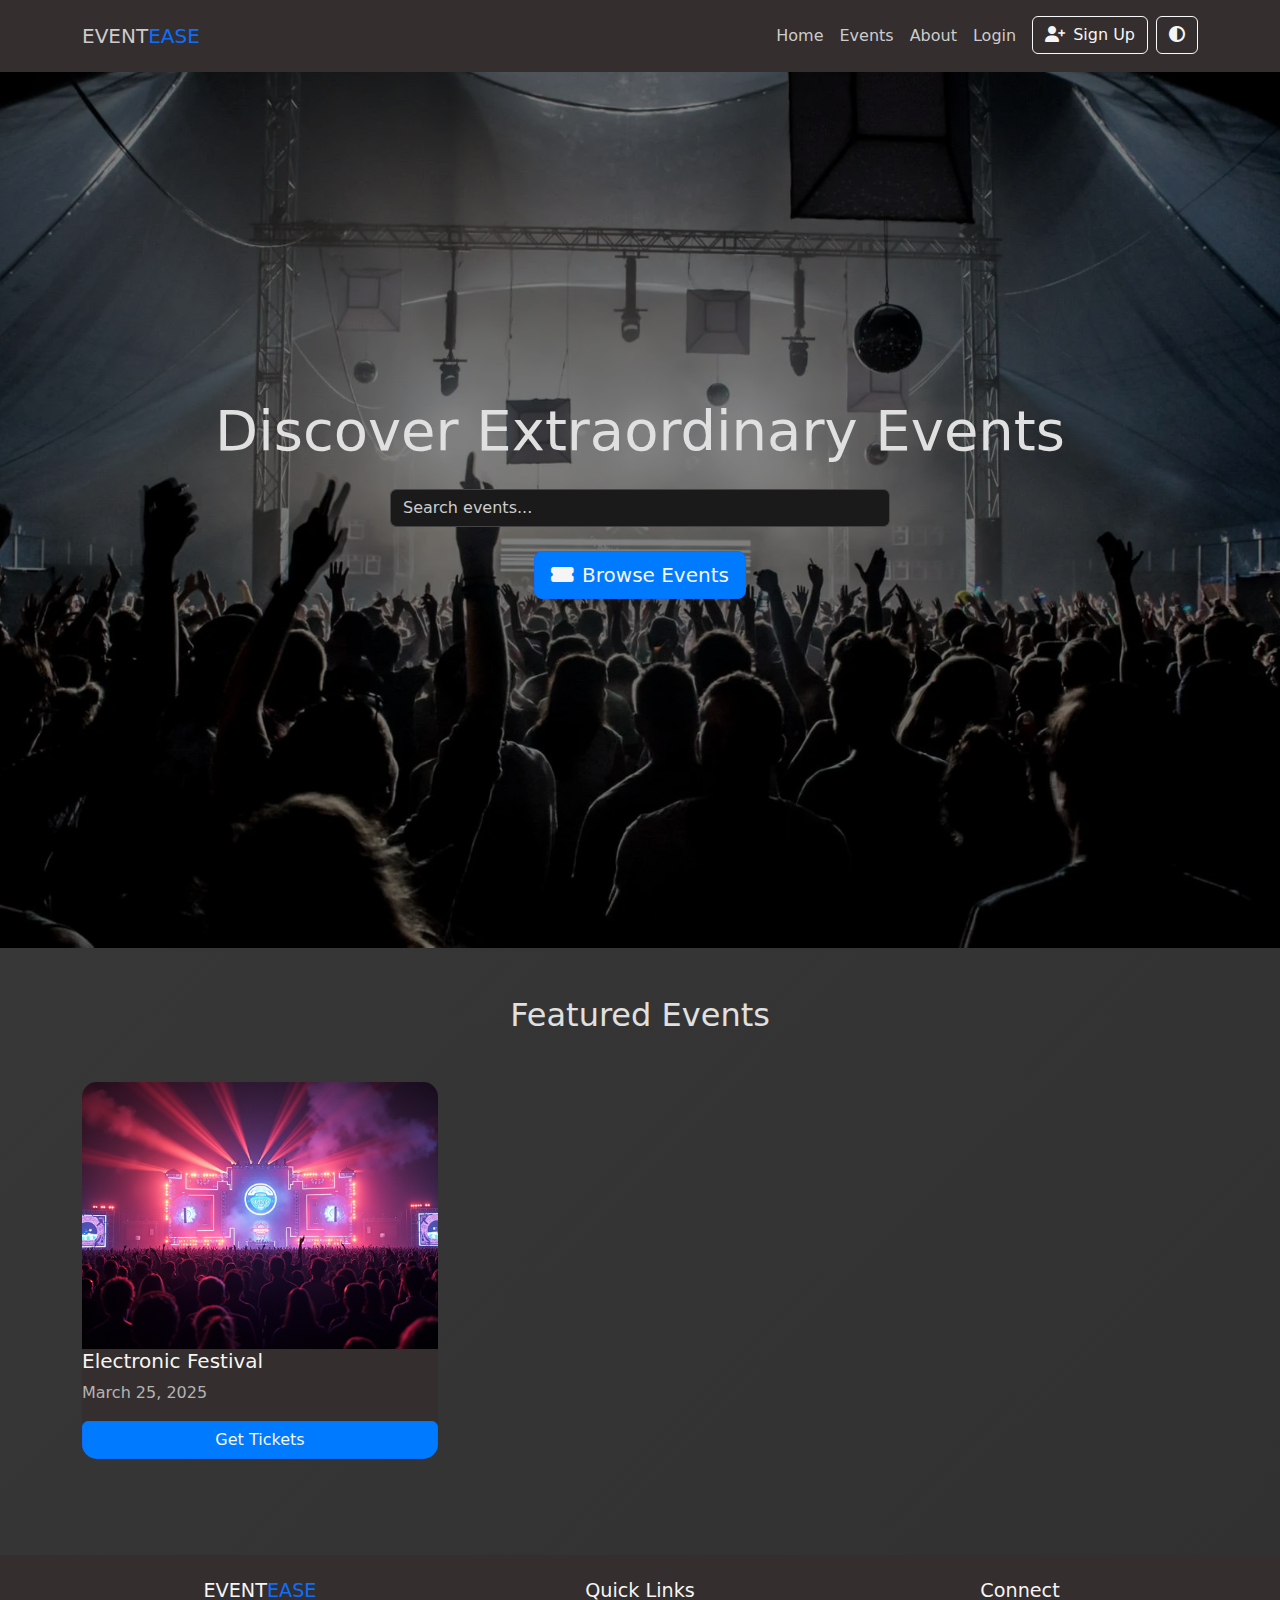
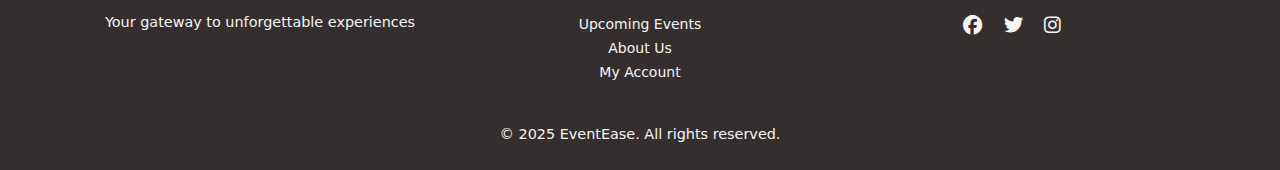
<file: frontend/src/index.html>
<!DOCTYPE html>
<html lang="en">
<head>
  <meta charset="UTF-8" />
  <meta name="viewport" content="width=device-width, initial-scale=1.0"/>
  <title>EventEase - Home</title>

  <!-- Bootstrap CSS -->
  <link
    href="https://cdn.jsdelivr.net/npm/bootstrap@5.3.0/dist/css/bootstrap.min.css"
    rel="stylesheet"
  />
  <!-- Font Awesome -->
  <link
    rel="stylesheet"
    href="https://cdnjs.cloudflare.com/ajax/libs/font-awesome/6.5.1/css/all.min.css"
  />
  <!-- Custom CSS -->
  <link href="styles/style.css" rel="stylesheet" />
</head>
<html>
<body>
  <!-- Navigation -->
  <nav class="navbar navbar-expand-lg bg-spacegrey py-3 fixed-top">
    <div class="container">
      <a class="navbar-brand" href="index.html">
        EVENT<span class="text-primary">EASE</span>
      </a>
      <button
        class="navbar-toggler"
        type="button"
        data-bs-toggle="collapse"
        data-bs-target="#navbarNav"
      >
        <span class="navbar-toggler-icon"></span>
      </button>
      <div class="collapse navbar-collapse" id="navbarNav">
        <ul class="navbar-nav ms-auto">
          <li class="nav-item">
            <a class="nav-link active" href="index.html">Home</a>
          </li>
          <li class="nav-item">
            <a class="nav-link" href="/frontend/src/pages/events.html">Events</a>
          </li>
          <li class="nav-item">
            <a class="nav-link" href="/frontend/src/pages/about.html">About</a>
          </li>
          <li class="nav-item">
            <a class="nav-link" href="/frontend/src/pages/login.html">Login</a>
          </li>
          <li class="nav-item ms-2">
            <a class="btn btn-outline-light" href="/frontend/src/pages/signup.html">
              <i class="fas fa-user-plus me-2"></i>Sign Up
            </a>
          </li>
          <!-- THEME TOGGLE -->
          <li class="nav-item ms-2">
            <button class="btn btn-outline-light" id="themeToggle">
              <i class="fas fa-adjust"></i>
            </button>
          </li>
        </ul>
      </div>
    </div>
  </nav>

  <!-- HERO SECTION -->
  <section
    class="hero vh-100 d-flex align-items-center mt-5"
    style="
      position: relative;
      background: url('/frontend/public/images/hero-index.png')
        no-repeat center center/cover;
    "
  >
    <div
      style="
        position: absolute;
        top: 0;
        left: 0;
        right: 0;
        bottom: 0;
        background: rgba(0, 0, 0, 0.5);
        z-index: 0;
      "
    ></div>

    <div class="container text-center" style="position: relative; z-index: 1">
      <h1 class="display-4 mb-4 animate-slideup">
        Discover Extraordinary Events
      </h1>
      <div class="search-bar mx-auto animate-fadein" style="max-width: 500px">
        <input type="text" class="form-control" placeholder="Search events..." />
      </div>
      <div class="mt-4">
        <a href="/frontend/src/pages/events.html" class="btn btn-primary btn-lg">
          <i class="fas fa-ticket-alt me-2"></i>Browse Events
        </a>
      </div>
    </div>
  </section>

  <!-- Featured Events Section -->
  <section class="py-5">
    <div class="container">
      <h2 class="mb-5 text-center">Featured Events</h2>
      <div class="row g-4">
        <div class="col-md-4">
          <div class="event-card">
            <img
              src="/frontend/public/images/techno_festival.png"
              class="card-img-top"
              alt="Event"
            />
            <div class="card-body bg-spacegrey">
              <h5>Electronic Festival</h5>
              <p class="text-muted">March 25, 2025</p>
              <button class="btn btn-primary w-100">Get Tickets</button>
            </div>
          </div>
        </div>
        <!-- More event cards here -->
      </div>
    </div>
  </section>

  <!-- Footer -->
  <footer class="footer bg-spacegrey py-4 mt-5">
    <div class="container">
      <div class="row g-4">
        <div class="col-md-4">
          <h5>EVENT<span class="text-primary">EASE</span></h5>
          <p class="small">Your gateway to unforgettable experiences</p>
        </div>
        <div class="col-md-4">
          <h6>Quick Links</h6>
          <ul class="list-unstyled">
            <li><a href="/frontend/src/pages/events.html" class="small">Upcoming Events</a></li>
            <li><a href="/frontend/src/pages/about.html" class="small">About Us</a></li>
            <li><a href="/frontend/src/pages/dashboard.html" class="small">My Account</a></li>
          </ul>
        </div>
        <div class="col-md-4">
          <h6>Connect</h6>
          <div class="social-links">
            <a href="#" class="me-3"><i class="fab fa-facebook"></i></a>
            <a href="#" class="me-3"><i class="fab fa-twitter"></i></a>
            <a href="#" class="me-3"><i class="fab fa-instagram"></i></a>
          </div>
        </div>
      </div>
      <div class="text-center mt-4">
        <p class="small mb-0">&copy; 2025 EventEase. All rights reserved.</p>
      </div>
    </div>
  </footer>

  <script
    src="https://cdn.jsdelivr.net/npm/bootstrap@5.3.0/dist/js/bootstrap.bundle.min.js"
  ></script>
  <script src="/frontend/scripts/script.js"></script>
</body>
</html>
</file>
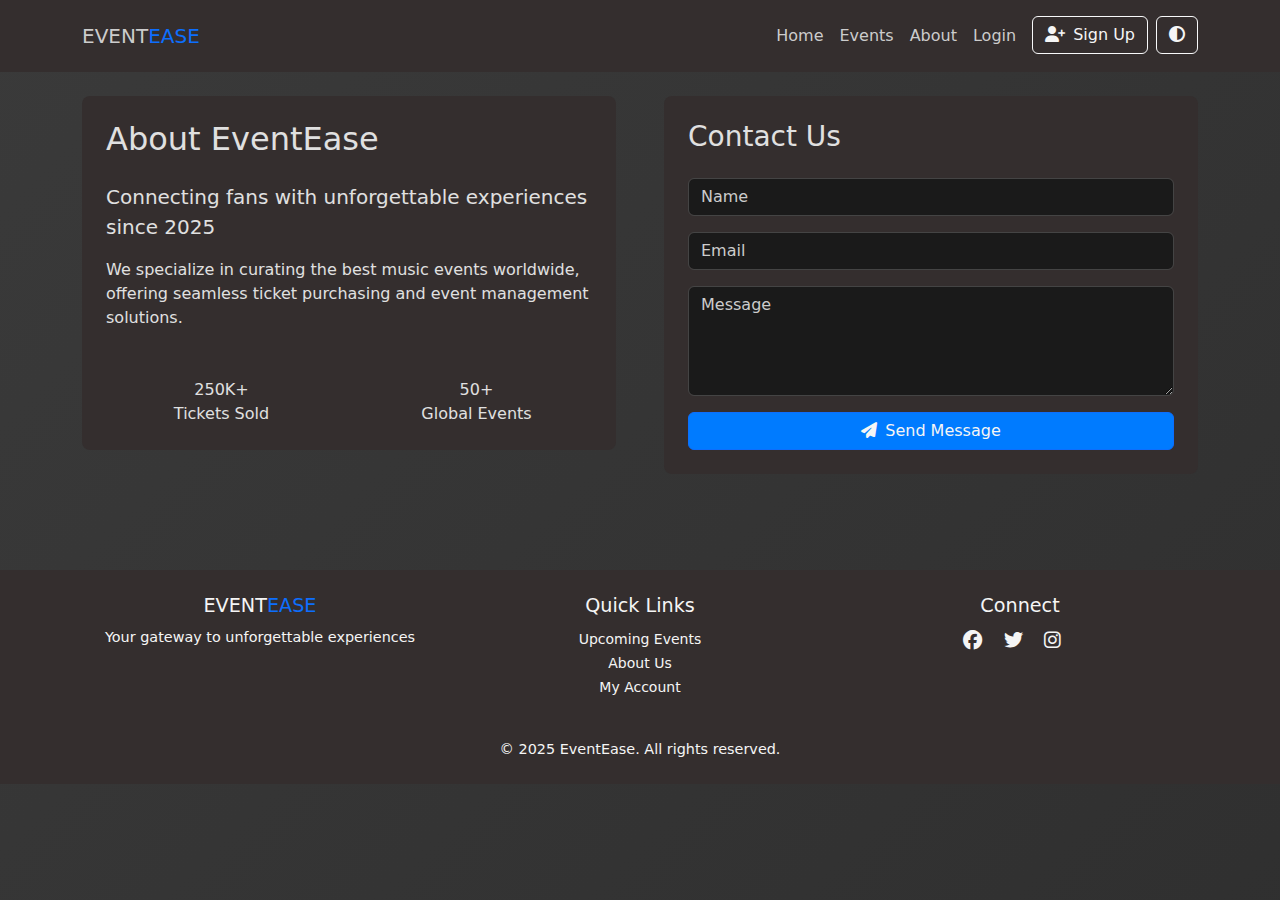
<file: frontend/src/pages/about.html>
<!DOCTYPE html>
<html lang="en">
<head>
  <!-- Required meta tags -->
  <meta charset="UTF-8">
  <meta name="viewport" content="width=device-width, initial-scale=1.0">
  <title>EventEase - About</title>

  <!-- Bootstrap CSS -->
  <link href="https://cdn.jsdelivr.net/npm/bootstrap@5.3.0/dist/css/bootstrap.min.css" rel="stylesheet">

  <!-- Font Awesome Icons -->
  <link rel="stylesheet" href="https://cdnjs.cloudflare.com/ajax/libs/font-awesome/6.5.1/css/all.min.css">

  <!-- LINK TO YOUR CUSTOM STYLE.CSS (IMPORTANT) -->
  <link rel="stylesheet" href="/frontend/src/styles/style.css">
</head>
<html>
<body>
  <!-- Navigation -->
  <nav class="navbar navbar-expand-lg bg-spacegrey py-3 fixed-top">
    <div class="container">
      <a class="navbar-brand" href="/frontend/src/index.html">EVENT<span class="text-primary">EASE</span></a>
      <button class="navbar-toggler" type="button" data-bs-toggle="collapse" data-bs-target="#navbarNav">
        <span class="navbar-toggler-icon"></span>
      </button>
      <div class="collapse navbar-collapse" id="navbarNav">
        <ul class="navbar-nav ms-auto">
          <li class="nav-item">
            <a class="nav-link" href="/frontend/src/index.html">Home</a>
          </li>
          <li class="nav-item">
            <a class="nav-link" href="/frontend/src/pages/events.html">Events</a>
          </li>
          <li class="nav-item">
            <a class="nav-link active" href="/frontend/src/pages/about.html">About</a>
          </li>
          <li class="nav-item">
            <a class="nav-link" href="/frontend/src/pages/login.html">Login</a>
          </li>
          <li class="nav-item ms-2">
            <a class="btn btn-outline-light" href="/frontend/src/pages/signup.html">
              <i class="fas fa-user-plus me-2"></i>Sign Up
            </a>
          </li>
          <!-- NEW THEME TOGGLE BUTTON -->
          <li class="nav-item ms-2">
            <button class="btn btn-outline-light" id="themeToggle">
              <i class="fas fa-adjust"></i>
            </button>
          </li>
        </ul>
      </div>
    </div>
  </nav>

  <!-- Spacing below fixed navbar -->
  <main class="container py-5 mt-5">
    <div class="row g-5">
      <!-- About Section -->
      <div class="col-lg-6">
        <div class="about-content bg-spacegrey p-4 rounded-3">
          <h2 class="mb-4">About EventEase</h2>
          <p class="lead">
            Connecting fans with unforgettable experiences since 2025
          </p>
          <p>
            We specialize in curating the best music events worldwide, offering seamless ticket purchasing and event management solutions.
          </p>
          
          <div class="stats-grid mt-5">
            <div class="row g-4">
              <div class="col-6">
                <div class="stat-item text-center">
                  <div class="stat-value">250K+</div>
                  <div class="stat-label">Tickets Sold</div>
                </div>
              </div>
              <div class="col-6">
                <div class="stat-item text-center">
                  <div class="stat-value">50+</div>
                  <div class="stat-label">Global Events</div>
                </div>
              </div>
            </div>
          </div>
        </div>
      </div>

      <!-- Contact Form -->
      <div class="col-lg-6">
        <div class="contact-form bg-spacegrey p-4 rounded-3">
          <h3 class="mb-4">Contact Us</h3>
          <form>
            <div class="mb-3">
              <input 
                type="text"
                class="form-control"
                placeholder="Name" />
            </div>
            <div class="mb-3">
              <input
                type="email"
                class="form-control"
                placeholder="Email" />
            </div>
            <div class="mb-3">
              <textarea
                class="form-control"
                rows="4"
                placeholder="Message"></textarea>
            </div>
            <button class="btn btn-primary w-100">
              <i class="fas fa-paper-plane me-2"></i>Send Message
            </button>
          </form>
        </div>
      </div>
    </div>
  </main>

  <!-- Footer -->
  <footer class="footer bg-spacegrey py-4 mt-5">
    <div class="container">
      <div class="row g-4">
        <div class="col-md-4">
          <h5>EVENT<span class="text-primary">EASE</span></h5>
          <p class="small">Your gateway to unforgettable experiences</p>
        </div>
        <div class="col-md-4">
          <h6>Quick Links</h6>
          <ul class="list-unstyled">
            <li><a href="/frontend/src/pages/events.html" class="small">Upcoming Events</a></li>
            <li><a href="/frontend/src/pages/about.html" class="small">About Us</a></li>
            <li><a href="/frontend/src/pages/dashboard.html" class="small">My Account</a></li>
          </ul>
        </div>
        <div class="col-md-4">
          <h6>Connect</h6>
          <div class="social-links">
            <a href="#" class="me-3"><i class="fab fa-facebook"></i></a>
            <a href="#" class="me-3"><i class="fab fa-twitter"></i></a>
            <a href="#" class="me-3"><i class="fab fa-instagram"></i></a>
          </div>
        </div>
      </div>
      <div class="text-center mt-4">
        <p class="small mb-0">&copy; 2025 EventEase. All rights reserved.</p>
      </div>
    </div>
  </footer>

  <!-- Bootstrap JS + your script.js -->
  <script src="https://cdn.jsdelivr.net/npm/bootstrap@5.3.0/dist/js/bootstrap.bundle.min.js"></script>
  <script src="/frontend/scripts/script.js"></script>
</body>
</html>
</file>
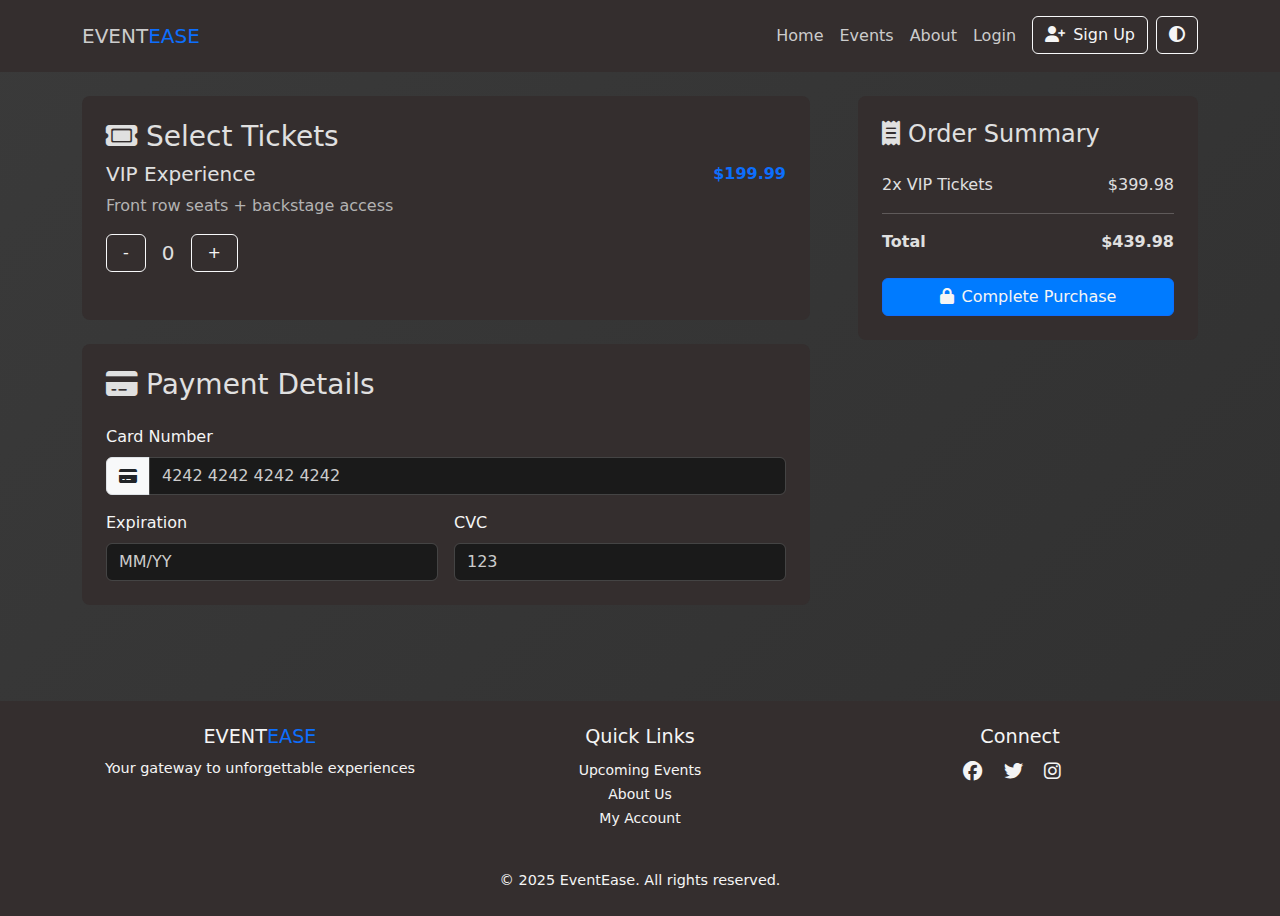
<file: frontend/src/pages/booking.html>
<!DOCTYPE html>
<html lang="en">
<head>
  <!-- Same head as index.html -->
  <meta charset="UTF-8">
  <meta name="viewport" content="width=device-width, initial-scale=1.0">
  <title>EventEase - Booking</title>
  <link
    href="https://cdn.jsdelivr.net/npm/bootstrap@5.3.0/dist/css/bootstrap.min.css"
    rel="stylesheet" />
  <link
    rel="stylesheet"
    href="https://cdnjs.cloudflare.com/ajax/libs/font-awesome/6.5.1/css/all.min.css" />
  <link rel="stylesheet" href="/frontend/src/styles/style.css" />
</head>
<html>
<body>
  <!-- Navigation -->
  <nav class="navbar navbar-expand-lg bg-spacegrey py-3 fixed-top">
    <div class="container">
      <a class="navbar-brand" href="/frontend/src/index.html">EVENT<span class="text-primary">EASE</span></a>
      <button class="navbar-toggler" type="button" data-bs-toggle="collapse" data-bs-target="#navbarNav">
        <span class="navbar-toggler-icon"></span>
      </button>
      <div class="collapse navbar-collapse" id="navbarNav">
        <ul class="navbar-nav ms-auto">
          <li class="nav-item">
            <a class="nav-link" href="/frontend/src/index.html">Home</a>
          </li>
          <li class="nav-item">
            <a class="nav-link" href="/frontend/src/pages/events.html">Events</a>
          </li>
          <li class="nav-item">
            <a class="nav-link" href="/frontend/src/pages/about.html">About</a>
          </li>
          <li class="nav-item">
            <a class="nav-link" href="/frontend/src/pages/login.html">Login</a>
          </li>
          <li class="nav-item ms-2">
            <a class="btn btn-outline-light" href="/frontend/src/pages/signup.html">
              <i class="fas fa-user-plus me-2"></i>Sign Up
            </a>
          </li>
          <!-- NEW THEME TOGGLE -->
          <li class="nav-item ms-2">
            <button class="btn btn-outline-light" id="themeToggle">
              <i class="fas fa-adjust"></i>
            </button>
          </li>
        </ul>
      </div>
    </div>
  </nav>

  <main class="container py-5 mt-5">
    <div class="row g-5">
      <!-- Ticket Selection -->
      <div class="col-lg-8">
        <div class="checkout-steps">
          <div class="step active bg-spacegrey p-4 rounded-3 mb-4">
            <h3><i class="fas fa-ticket me-2"></i>Select Tickets</h3>
            <div class="ticket-tier mb-4">
              <div class="d-flex justify-content-between mb-3">
                <div>
                  <h5>VIP Experience</h5>
                  <p class="text-muted mb-0">Front row seats + backstage access</p>
                </div>
                <span class="text-primary fw-bold">$199.99</span>
              </div>
              <div class="quantity-selector d-flex align-items-center">
                <button class="btn btn-outline-light minus px-3">-</button>
                <span class="count mx-3 fs-5">0</span>
                <button class="btn btn-outline-light plus px-3">+</button>
              </div>
            </div>
          </div>

          <!-- Payment Section -->
          <div class="step bg-spacegrey p-4 rounded-3">
            <h3><i class="fas fa-credit-card me-2"></i>Payment Details</h3>
            <form class="mt-4">
              <div class="mb-3">
                <label class="form-label">Card Number</label>
                <div class="input-group">
                  <span class="input-group-text"><i class="fas fa-credit-card"></i></span>
                  <input
                    type="text"
                    class="form-control"
                    placeholder="4242 4242 4242 4242" />
                </div>
              </div>
              <div class="row g-3">
                <div class="col-md-6">
                  <label class="form-label">Expiration</label>
                  <input
                    type="text"
                    class="form-control"
                    placeholder="MM/YY" />
                </div>
                <div class="col-md-6">
                  <label class="form-label">CVC</label>
                  <input
                    type="text"
                    class="form-control"
                    placeholder="123" />
                </div>
              </div>
            </form>
          </div>
        </div>
      </div>

      <!-- Order Summary -->
      <div class="col-lg-4">
        <div class="order-summary bg-spacegrey p-4 rounded-3">
          <h4 class="mb-4"><i class="fas fa-receipt me-2"></i>Order Summary</h4>
          <div class="d-flex justify-content-between mb-2">
            <span>2x VIP Tickets</span>
            <span>$399.98</span>
          </div>
          <hr class="my-3" />
          <div class="d-flex justify-content-between fw-bold">
            <span>Total</span>
            <span>$439.98</span>
          </div>
          <button class="btn btn-primary w-100 mt-4">
            <i class="fas fa-lock me-2"></i>Complete Purchase
          </button>
        </div>
      </div>
    </div>
  </main>

  <footer class="footer bg-spacegrey py-4 mt-5">
    <div class="container">
      <div class="row g-4">
        <div class="col-md-4">
          <h5>EVENT<span class="text-primary">EASE</span></h5>
          <p class="small">Your gateway to unforgettable experiences</p>
        </div>
        <div class="col-md-4">
          <h6>Quick Links</h6>
          <ul class="list-unstyled">
            <li><a href="/frontend/src/pages/events.html" class="small">Upcoming Events</a></li>
            <li><a href="/frontend/src/pages/about.html" class="small">About Us</a></li>
            <li><a href="/frontend/src/pages/dashboard.html" class="small">My Account</a></li>
          </ul>
        </div>
        <div class="col-md-4">
          <h6>Connect</h6>
          <div class="social-links">
            <a href="#" class="me-3"><i class="fab fa-facebook"></i></a>
            <a href="#" class="me-3"><i class="fab fa-twitter"></i></a>
            <a href="#" class="me-3"><i class="fab fa-instagram"></i></a>
          </div>
        </div>
      </div>
      <div class="text-center mt-4">
        <p class="small mb-0">&copy; 2025 EventEase. All rights reserved.</p>
      </div>
    </div>
  </footer>

  <script
    src="https://cdn.jsdelivr.net/npm/bootstrap@5.3.0/dist/js/bootstrap.bundle.min.js"></script>
  <script src="/frontend/scripts/script.js"></script>
</body>
</html>
</file>
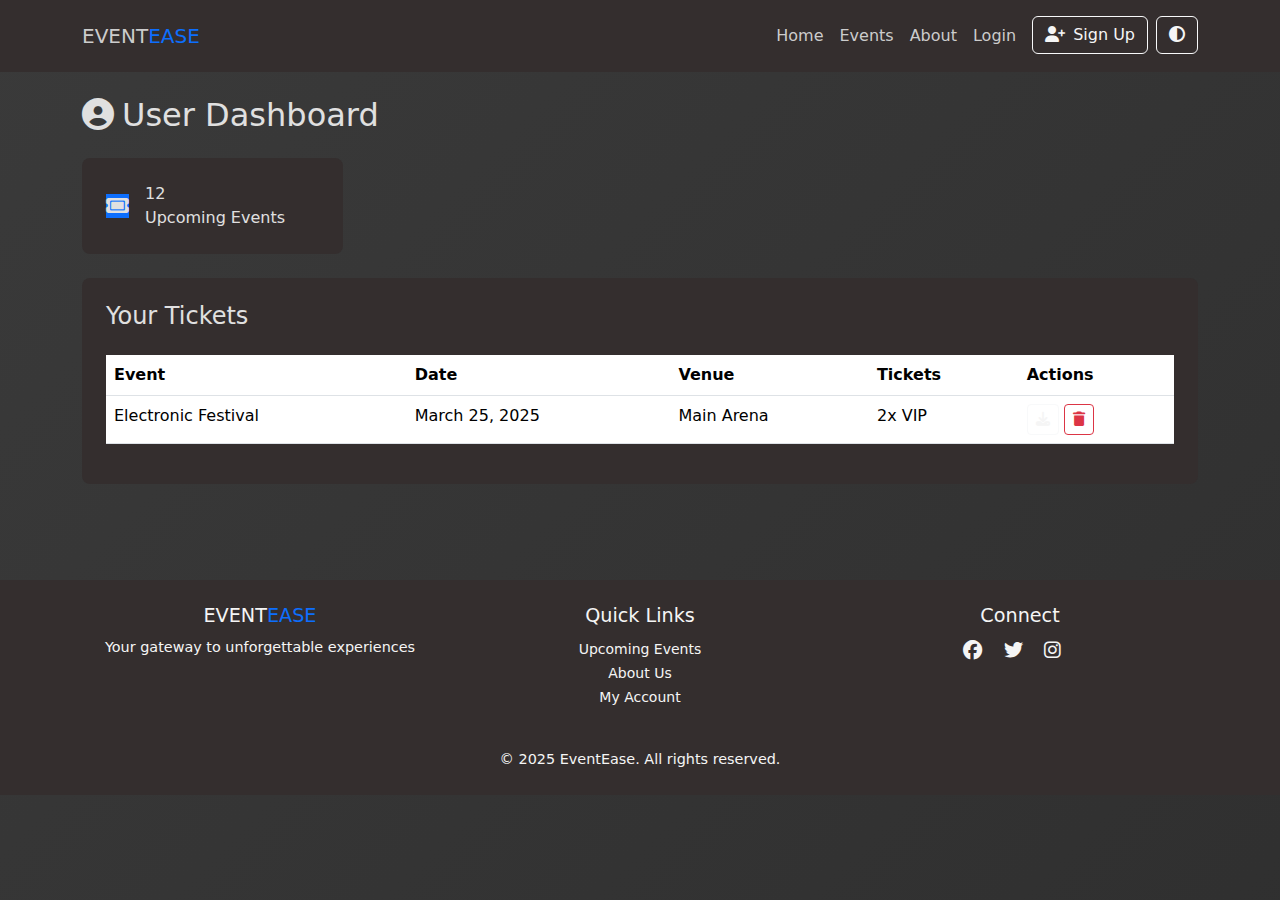
<file: frontend/src/pages/dashboard.html>
<!DOCTYPE html>
<html lang="en">
<head>
  <!-- Required meta tags -->
  <meta charset="UTF-8" />
  <meta name="viewport" content="width=device-width, initial-scale=1.0" />
  <title>EventEase - Dashboard</title>

  <!-- Bootstrap CSS -->
  <link
    href="https://cdn.jsdelivr.net/npm/bootstrap@5.3.0/dist/css/bootstrap.min.css"
    rel="stylesheet"
  />
  <!-- Font Awesome Icons -->
  <link
    rel="stylesheet"
    href="https://cdnjs.cloudflare.com/ajax/libs/font-awesome/6.5.1/css/all.min.css"
  />

  <!-- LINK TO YOUR CUSTOM STYLE.CSS -->
  <link rel="stylesheet" href="/frontend/src/styles/style.css" />
</head>
<html>
<body>
  <!-- Navigation -->
  <nav class="navbar navbar-expand-lg bg-spacegrey py-3 fixed-top">
    <div class="container">
      <a class="navbar-brand" href="/frontend/src/index.html">EVENT<span class="text-primary">EASE</span></a>
      <button
        class="navbar-toggler"
        type="button"
        data-bs-toggle="collapse"
        data-bs-target="#navbarNav"
      >
        <span class="navbar-toggler-icon"></span>
      </button>
      <div class="collapse navbar-collapse" id="navbarNav">
        <ul class="navbar-nav ms-auto">
          <li class="nav-item">
            <a class="nav-link" href="/frontend/src/index.html">Home</a>
          </li>
          <li class="nav-item">
            <a class="nav-link" href="/frontend/src/pages/events.html">Events</a>
          </li>
          <li class="nav-item">
            <a class="nav-link" href="/frontend/src/pages/about.html">About</a>
          </li>
          <li class="nav-item">
            <a class="nav-link" href="/frontend/src/pages/login.html">Login</a>
          </li>
          <li class="nav-item ms-2">
            <a class="btn btn-outline-light" href="/frontend/src/pages/signup.html">
              <i class="fas fa-user-plus me-2"></i>Sign Up
            </a>
          </li>
          <!-- THEME TOGGLE BUTTON -->
          <li class="nav-item ms-2">
            <button class="btn btn-outline-light" id="themeToggle">
              <i class="fas fa-adjust"></i>
            </button>
          </li>
        </ul>
      </div>
    </div>
  </nav>

  <!-- Spacing below navbar -->
  <main class="container py-5 mt-5">
    <h2 class="mb-4">
      <i class="fas fa-user-circle me-2"></i>User Dashboard
    </h2>

    <div class="row g-4">
      <!-- Stats Cards -->
      <div class="col-md-6 col-lg-3">
        <div class="stat-card bg-spacegrey p-4 rounded-3">
          <div class="d-flex align-items-center">
            <div class="icon-circle bg-primary me-3">
              <i class="fas fa-ticket fa-lg"></i>
            </div>
            <div>
              <div class="stat-value">12</div>
              <div class="stat-label">Upcoming Events</div>
            </div>
          </div>
        </div>
      </div>

      <!-- Booked Events -->
      <div class="col-12">
        <div class="events-table bg-spacegrey p-4 rounded-3">
          <h4 class="mb-4">Your Tickets</h4>
          <div class="table-responsive">
            <table class="table table-hover">
              <thead>
                <tr>
                  <th>Event</th>
                  <th>Date</th>
                  <th>Venue</th>
                  <th>Tickets</th>
                  <th>Actions</th>
                </tr>
              </thead>
              <tbody>
                <tr>
                  <td>Electronic Festival</td>
                  <td>March 25, 2025</td>
                  <td>Main Arena</td>
                  <td>2x VIP</td>
                  <td>
                    <button class="btn btn-sm btn-outline-light">
                      <i class="fas fa-download"></i>
                    </button>
                    <button class="btn btn-sm btn-outline-danger">
                      <i class="fas fa-trash"></i>
                    </button>
                  </td>
                </tr>
                <!-- More rows if needed -->
              </tbody>
            </table>
          </div>
        </div>
      </div>
    </div>
  </main>

  <!-- Footer -->
  <footer class="footer bg-spacegrey py-4 mt-5">
    <div class="container">
      <div class="row g-4">
        <div class="col-md-4">
          <h5>EVENT<span class="text-primary">EASE</span></h5>
          <p class="small">Your gateway to unforgettable experiences</p>
        </div>
        <div class="col-md-4">
          <h6>Quick Links</h6>
          <ul class="list-unstyled">
            <li><a href="/frontend/src/pages/events.html" class="small">Upcoming Events</a></li>
            <li><a href="/frontend/src/pages/about.html" class="small">About Us</a></li>
            <li><a href="/frontend/src/pages/dashboard.html" class="small">My Account</a></li>
          </ul>
        </div>
        <div class="col-md-4">
          <h6>Connect</h6>
          <div class="social-links">
            <a href="#" class="me-3"><i class="fab fa-facebook"></i></a>
            <a href="#" class="me-3"><i class="fab fa-twitter"></i></a>
            <a href="#" class="me-3"><i class="fab fa-instagram"></i></a>
          </div>
        </div>
      </div>
      <div class="text-center mt-4">
        <p class="small mb-0">&copy; 2025 EventEase. All rights reserved.</p>
      </div>
    </div>
  </footer>

  <script
    src="https://cdn.jsdelivr.net/npm/bootstrap@5.3.0/dist/js/bootstrap.bundle.min.js"
  ></script>
  <script src="/frontend/scripts/script.js"></script>
</body>
</html>
</file>
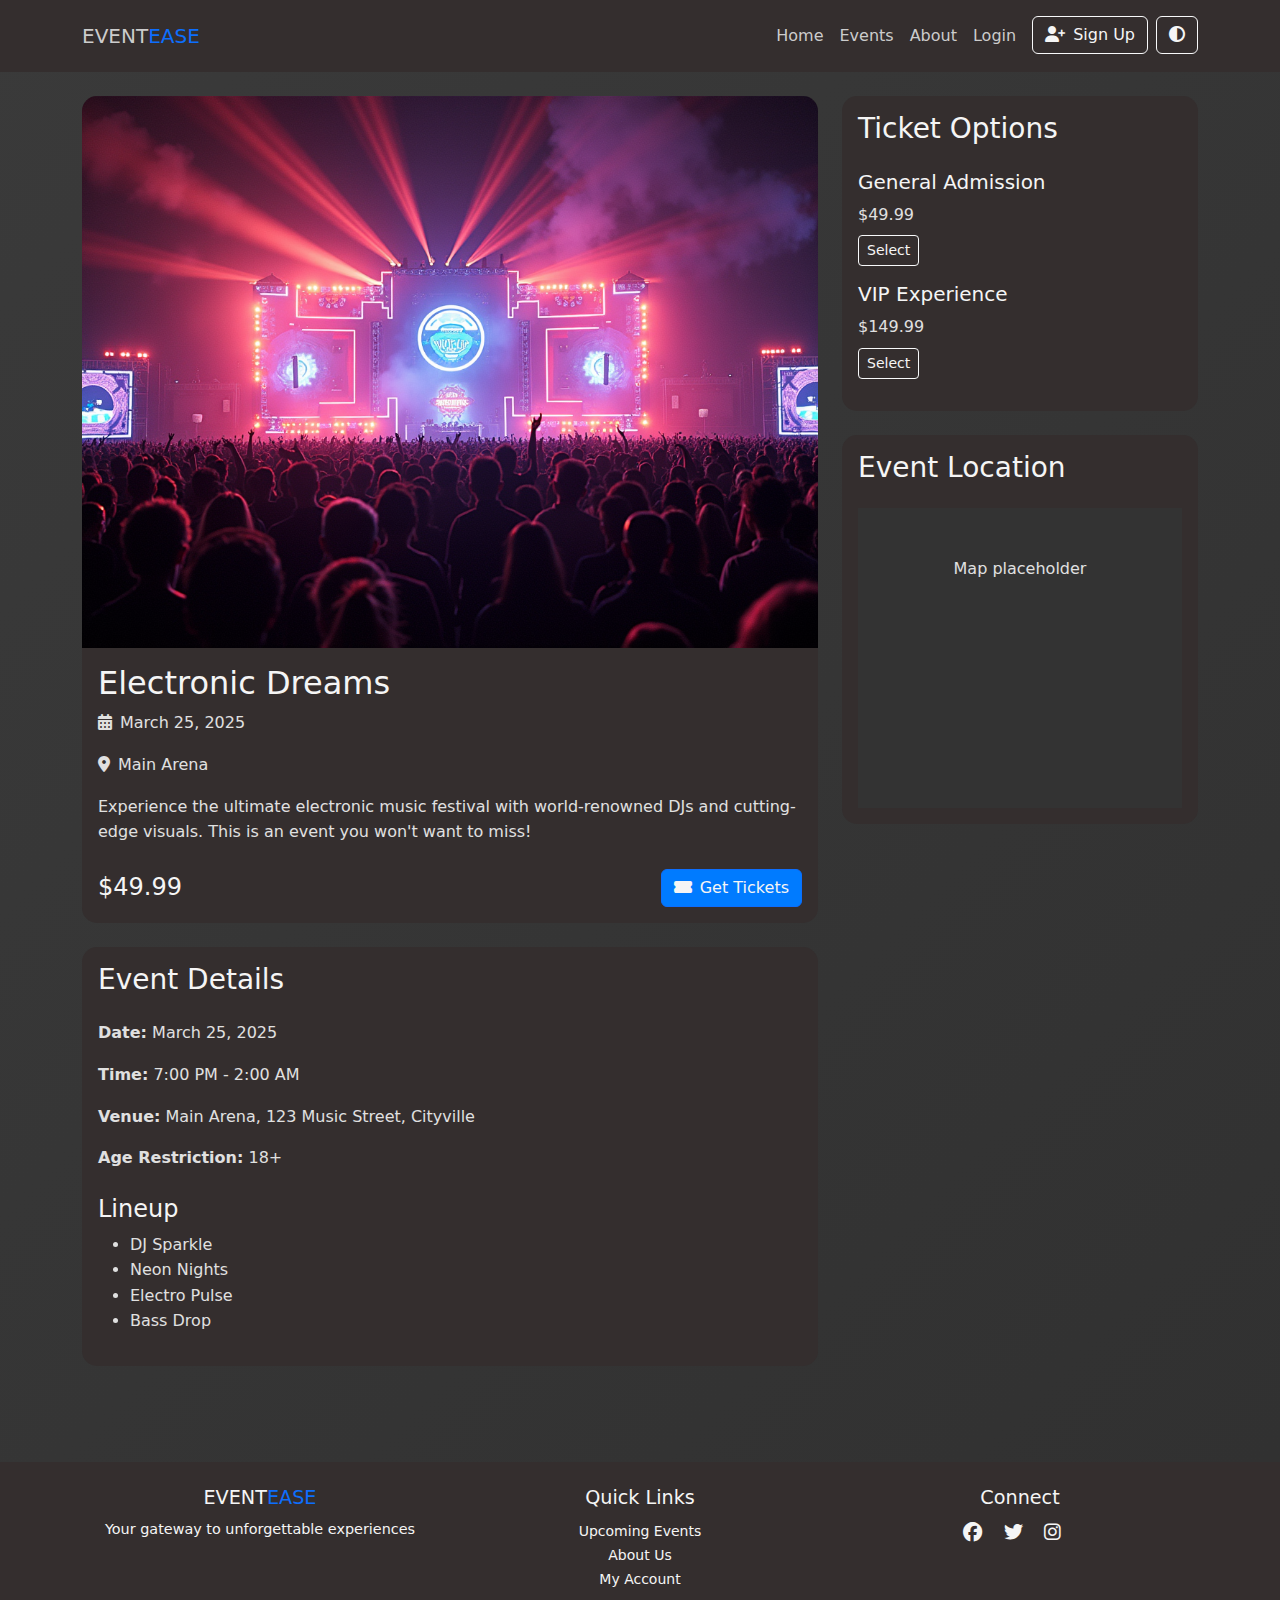
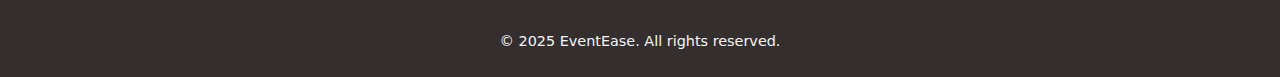
<file: frontend/src/pages/event-detail.html>
<!DOCTYPE html>
<html lang="en">
<head>
  <meta charset="UTF-8" />
  <meta name="viewport" content="width=device-width, initial-scale=1.0" />
  <title>EventEase - Event Details</title>
  <link
    href="https://cdn.jsdelivr.net/npm/bootstrap@5.3.0/dist/css/bootstrap.min.css"
    rel="stylesheet"
  />
  <link
    rel="stylesheet"
    href="https://cdnjs.cloudflare.com/ajax/libs/font-awesome/6.5.1/css/all.min.css"
  />
  <link href="/frontend/src/styles/style.css" rel="stylesheet" />
</head>
<html>
<body>
  <!-- Navigation -->
  <nav class="navbar navbar-expand-lg bg-spacegrey py-3 fixed-top">
    <div class="container">
      <a class="navbar-brand" href="/frontend/src/index.html">
        EVENT<span class="text-primary">EASE</span>
      </a>
      <button
        class="navbar-toggler"
        type="button"
        data-bs-toggle="collapse"
        data-bs-target="#navbarNav"
      >
        <span class="navbar-toggler-icon"></span>
      </button>
      <div class="collapse navbar-collapse" id="navbarNav">
        <ul class="navbar-nav ms-auto">
          <li class="nav-item">
            <a class="nav-link" href="/frontend/src/index.html">Home</a>
          </li>
          <li class="nav-item">
            <a class="nav-link" href="/frontend/src/pages/events.html">Events</a>
          </li>
          <li class="nav-item">
            <a class="nav-link" href="/frontend/src/pages/about.html">About</a>
          </li>
          <li class="nav-item">
            <a class="nav-link" href="/frontend/src/pages/login.html">Login</a>
          </li>
          <li class="nav-item ms-2">
            <a class="btn btn-outline-light" href="/frontend/src/pages/signup.html">
              <i class="fas fa-user-plus me-2"></i>Sign Up
            </a>
          </li>
          <!-- THEME TOGGLE -->
          <li class="nav-item ms-2">
            <button class="btn btn-outline-light" id="themeToggle">
              <i class="fas fa-adjust"></i>
            </button>
          </li>
        </ul>
      </div>
    </div>
  </nav>

  <main class="container py-5 mt-5">
    <div class="row">
      <div class="col-lg-8">
        <div class="card bg-spacegrey mb-4">
          <img 
            src="/frontend/public/images/techno_festival.png" 
            class="event-image event-detail" 
            alt="Event Image"
          />
          <div class="card-body">
            <h2 class="card-title">Electronic Dreams</h2>
            <p class="card-text">
              <i class="fas fa-calendar-alt me-2"></i>March 25, 2025
            </p>
            <p class="card-text">
              <i class="fas fa-map-marker-alt me-2"></i>Main Arena
            </p>
            <p class="card-text">
              Experience the ultimate electronic music festival with
              world-renowned DJs and cutting-edge visuals. This is an event you
              won't want to miss!
            </p>
            <div class="d-flex justify-content-between align-items-center mt-4">
              <span class="h4 mb-0">$49.99</span>
              <a href="booking.html" class="btn btn-primary">
                <i class="fas fa-ticket-alt me-2"></i>Get Tickets
              </a>
            </div>
          </div>
        </div>

        <div class="card bg-spacegrey">
          <div class="card-body">
            <h3 class="card-title mb-4">Event Details</h3>
            <p><strong>Date:</strong> March 25, 2025</p>
            <p><strong>Time:</strong> 7:00 PM - 2:00 AM</p>
            <p><strong>Venue:</strong> Main Arena, 123 Music Street, Cityville</p>
            <p><strong>Age Restriction:</strong> 18+</p>
            <h4 class="mt-4">Lineup</h4>
            <ul>
              <li>DJ Sparkle</li>
              <li>Neon Nights</li>
              <li>Electro Pulse</li>
              <li>Bass Drop</li>
            </ul>
          </div>
        </div>
      </div>

      <div class="col-lg-4">
        <div class="card bg-spacegrey mb-4">
          <div class="card-body">
            <h3 class="card-title mb-4">Ticket Options</h3>
            <div class="mb-3">
              <h5>General Admission</h5>
              <p class="mb-2">$49.99</p>
              <button class="btn btn-outline-light btn-sm">Select</button>
            </div>
            <div class="mb-3">
              <h5>VIP Experience</h5>
              <p class="mb-2">$149.99</p>
              <button class="btn btn-outline-light btn-sm">Select</button>
            </div>
          </div>
        </div>

        <div class="card bg-spacegrey">
          <div class="card-body">
            <h3 class="card-title mb-4">Event Location</h3>
            <div
              id="map"
              style="height: 300px; background-color: #333;"
            >
              <!-- Replace with actual map integration -->
              <p class="text-center pt-5">Map placeholder</p>
            </div>
          </div>
        </div>
      </div>
    </div>
  </main>

  <!-- Footer -->
  <footer class="footer bg-spacegrey py-4 mt-5">
    <div class="container">
      <div class="row g-4">
        <div class="col-md-4">
          <h5>EVENT<span class="text-primary">EASE</span></h5>
          <p class="small">Your gateway to unforgettable experiences</p>
        </div>
        <div class="col-md-4">
          <h6>Quick Links</h6>
          <ul class="list-unstyled">
            <li><a href="/frontend/src/pages/events.html" class="small">Upcoming Events</a></li>
            <li><a href="/frontend/src/pages/about.html" class="small">About Us</a></li>
            <li><a href="/frontend/src/pages/dashboard.html" class="small">My Account</a></li>
          </ul>
        </div>
        <div class="col-md-4">
          <h6>Connect</h6>
          <div class="social-links">
            <a href="#" class="me-3"><i class="fab fa-facebook"></i></a>
            <a href="#" class="me-3"><i class="fab fa-twitter"></i></a>
            <a href="#" class="me-3"><i class="fab fa-instagram"></i></a>
          </div>
        </div>
      </div>
      <div class="text-center mt-4">
        <p class="small mb-0">&copy; 2025 EventEase. All rights reserved.</p>
      </div>
    </div>
  </footer>

  <script
    src="https://cdn.jsdelivr.net/npm/bootstrap@5.3.0/dist/js/bootstrap.bundle.min.js"
  ></script>
  <script src="/frontend/scripts/script.js"></script>
</body>
</html>
</file>
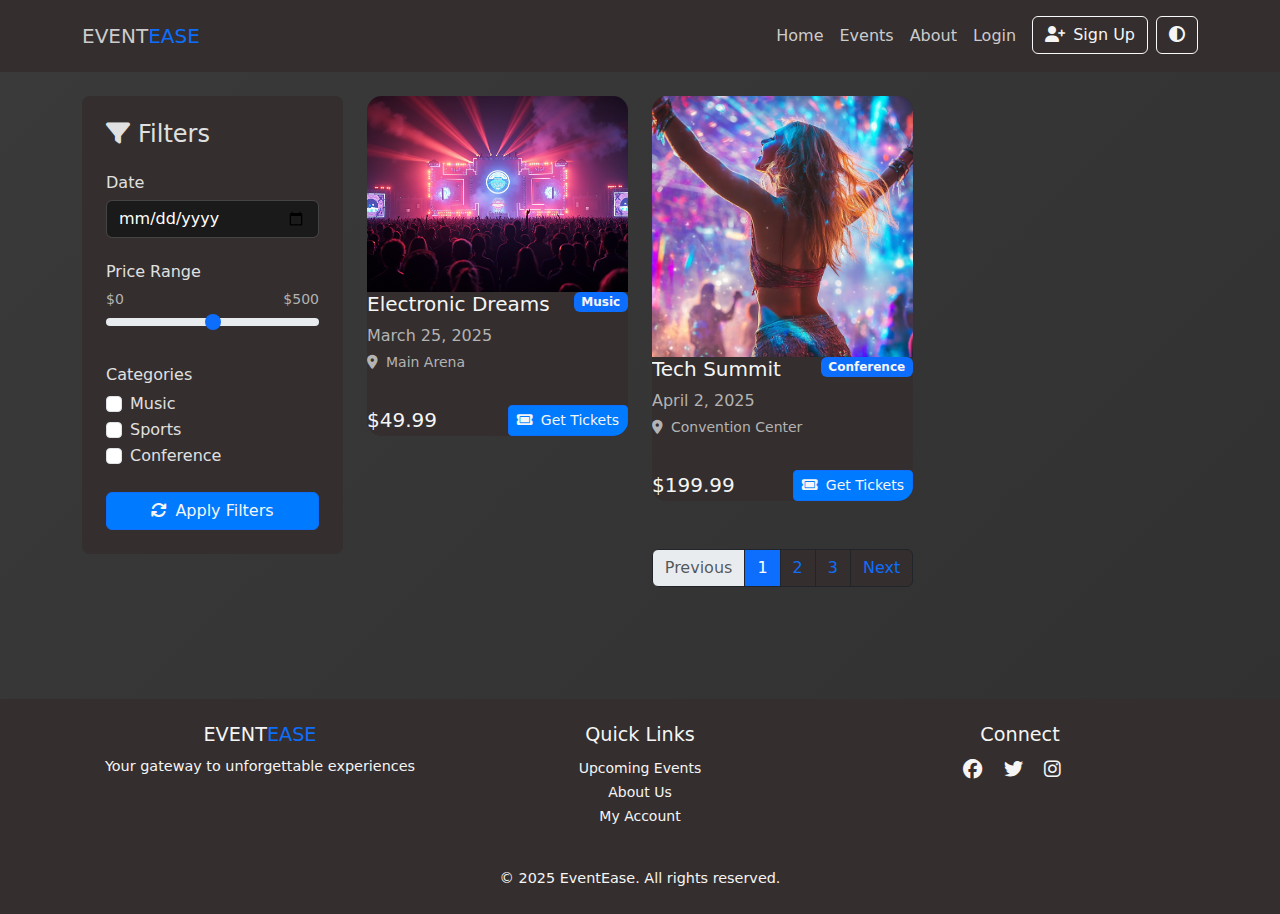
<file: frontend/src/pages/events.html>
<!DOCTYPE html>
<html lang="en">
<head>
  <meta charset="UTF-8" />
  <meta name="viewport" content="width=device-width, initial-scale=1.0"/>
  <title>EventEase - Events</title>
  <link
    href="https://cdn.jsdelivr.net/npm/bootstrap@5.3.0/dist/css/bootstrap.min.css"
    rel="stylesheet"
  />
  <link
    rel="stylesheet"
    href="https://cdnjs.cloudflare.com/ajax/libs/font-awesome/6.5.1/css/all.min.css"
  />
  <link href="/frontend/src/styles/style.css" rel="stylesheet" />
</head>
<html>
<body>
  <!-- Navigation -->
  <nav class="navbar navbar-expand-lg bg-spacegrey py-3 fixed-top">
    <div class="container">
      <a class="navbar-brand" href="/frontend/src/index.html">
        EVENT<span class="text-primary">EASE</span>
      </a>
      <button
        class="navbar-toggler"
        type="button"
        data-bs-toggle="collapse"
        data-bs-target="#navbarNav"
      >
        <span class="navbar-toggler-icon"></span>
      </button>
      <div class="collapse navbar-collapse" id="navbarNav">
        <ul class="navbar-nav ms-auto">
          <li class="nav-item">
            <a class="nav-link" href="/frontend/src/index.html">Home</a>
          </li>
          <li class="nav-item">
            <a class="nav-link active" href="/frontend/src/pages/events.html">Events</a>
          </li>
          <li class="nav-item">
            <a class="nav-link" href="/frontend/src/pages/about.html">About</a>
          </li>
          <li class="nav-item">
            <a class="nav-link" href="/frontend/src/pages/login.html">Login</a>
          </li>
          <li class="nav-item ms-2">
            <a class="btn btn-outline-light" href="/frontend/src/pages/signup.html">
              <i class="fas fa-user-plus me-2"></i>Sign Up
            </a>
          </li>
          <!-- THEME TOGGLE -->
          <li class="nav-item ms-2">
            <button class="btn btn-outline-light" id="themeToggle">
              <i class="fas fa-adjust"></i>
            </button>
          </li>
        </ul>
      </div>
    </div>
  </nav>

  <main class="container py-5 mt-5">
    <!-- Filters -->
    <div class="row g-4">
      <div class="col-md-3">
        <div class="filter-card bg-spacegrey p-4 rounded-3">
          <h4 class="mb-4">
            <i class="fas fa-filter me-2"></i>Filters
          </h4>

          <!-- Date Filter -->
          <div class="mb-4">
            <h6>Date</h6>
            <input type="date" class="form-control" />
          </div>

          <!-- Price Filter -->
          <div class="mb-4">
            <h6>Price Range</h6>
            <div class="d-flex justify-content-between text-muted small">
              <span>$0</span>
              <span>$500</span>
            </div>
            <input type="range" class="form-range" min="0" max="500" />
          </div>

          <!-- Category Filter -->
          <div class="mb-4">
            <h6>Categories</h6>
            <div class="form-check">
              <input class="form-check-input" type="checkbox" id="music" />
              <label class="form-check-label" for="music">Music</label>
            </div>
            <div class="form-check">
              <input class="form-check-input" type="checkbox" id="sports" />
              <label class="form-check-label" for="sports">Sports</label>
            </div>
            <div class="form-check">
              <input
                class="form-check-input"
                type="checkbox"
                id="conference"
              />
              <label class="form-check-label" for="conference"
                >Conference</label
              >
            </div>
          </div>

          <button class="btn btn-primary w-100">
            <i class="fas fa-sync me-2"></i>Apply Filters
          </button>
        </div>
      </div>

      <!-- Events Grid -->
      <div class="col-md-9">
        <div class="row g-4">
          <!-- Event Card 1 -->
          <div class="col-md-6 col-lg-4">
            <div class="event-card">
              <img
                src="/frontend/public/images/techno_festival.png"
                class="card-img-top"
                alt="Event"
              />
              <div class="card-body bg-spacegrey">
                <div
                  class="d-flex justify-content-between align-items-start mb-3"
                >
                  <div>
                    <h5>Electronic Dreams</h5>
                    <p class="text-muted mb-1">March 25, 2025</p>
                    <p class="text-muted small">
                      <i class="fas fa-map-marker-alt me-2"></i>Main Arena
                    </p>
                  </div>
                  <span class="badge bg-primary">Music</span>
                </div>
                <div
                  class="d-flex justify-content-between align-items-center"
                >
                  <span class="h5 mb-0">$49.99</span>
                  <a href="/frontend/src/pages/event-detail.html" class="btn btn-sm btn-primary">
                    <i class="fas fa-ticket me-2"></i>Get Tickets
                  </a>
                </div>
              </div>
            </div>
          </div>

          <!-- Event Card 2 -->
          <div class="col-md-6 col-lg-4">
            <div class="event-card">
              <img
                src="/frontend/public/images/female-dancing-techno-festival.png"
                class="card-img-top"
                alt="Event"
              />
              <div class="card-body bg-spacegrey">
                <div
                  class="d-flex justify-content-between align-items-start mb-3"
                >
                  <div>
                    <h5>Tech Summit</h5>
                    <p class="text-muted mb-1">April 2, 2025</p>
                    <p class="text-muted small">
                      <i class="fas fa-map-marker-alt me-2"></i>Convention Center
                    </p>
                  </div>
                  <span class="badge bg-primary">Conference</span>
                </div>
                <div
                  class="d-flex justify-content-between align-items-center"
                >
                  <span class="h5 mb-0">$199.99</span>
                  <a href="/frontend/src/pages/event-detail.html" class="btn btn-sm btn-primary">
                    <i class="fas fa-ticket me-2"></i>Get Tickets
                  </a>
                </div>
              </div>
            </div>
          </div>

          <!-- Add more event cards -->
        </div>

        <!-- Pagination -->
        <nav class="mt-5">
          <ul class="pagination justify-content-center">
            <li class="page-item disabled">
              <a
                class="page-link bg-spacegrey border-dark"
                href="#"
                >Previous</a
              >
            </li>
            <li class="page-item active">
              <a class="page-link bg-spacegrey border-dark" href="#"
                >1</a
              >
            </li>
            <li class="page-item">
              <a class="page-link bg-spacegrey border-dark" href="#">2</a>
            </li>
            <li class="page-item">
              <a class="page-link bg-spacegrey border-dark" href="#">3</a>
            </li>
            <li class="page-item">
              <a class="page-link bg-spacegrey border-dark" href="#"
                >Next</a
              >
            </li>
          </ul>
        </nav>
      </div>
    </div>
  </main>

  <!-- Footer -->
  <footer class="footer bg-spacegrey py-4 mt-5">
    <div class="container">
      <div class="row g-4">
        <div class="col-md-4">
          <h5>EVENT<span class="text-primary">EASE</span></h5>
          <p class="small">Your gateway to unforgettable experiences</p>
        </div>
        <div class="col-md-4">
          <h6>Quick Links</h6>
          <ul class="list-unstyled">
            <li><a href="/frontend/src/pages/events.html" class="small">Upcoming Events</a></li>
            <li><a href="/frontend/src/pages/about.html" class="small">About Us</a></li>
            <li><a href="/frontend/src/pages/dashboard.html" class="small">My Account</a></li>
          </ul>
        </div>
        <div class="col-md-4">
          <h6>Connect</h6>
          <div class="social-links">
            <a href="#" class="me-3"><i class="fab fa-facebook"></i></a>
            <a href="#" class="me-3"><i class="fab fa-twitter"></i></a>
            <a href="#" class="me-3"><i class="fab fa-instagram"></i></a>
          </div>
        </div>
      </div>
      <div class="text-center mt-4">
        <p class="small mb-0">&copy; 2025 EventEase. All rights reserved.</p>
      </div>
    </div>
  </footer>

  <script
    src="https://cdn.jsdelivr.net/npm/bootstrap@5.3.0/dist/js/bootstrap.bundle.min.js"
  ></script>
  <script src="/frontend/scripts/script.js"></script>
</body>
</html>
</file>
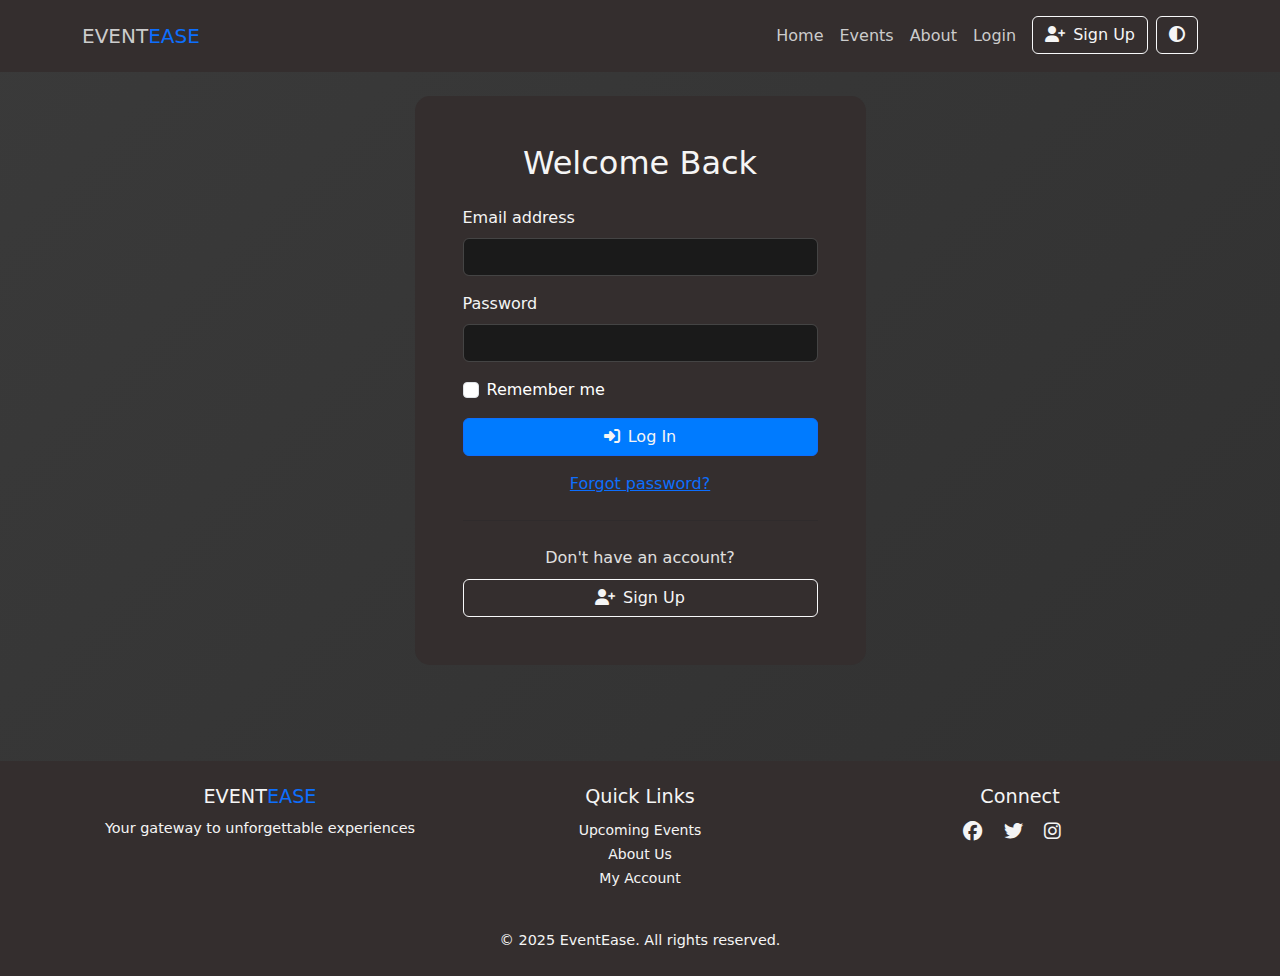
<file: frontend/src/pages/login.html>
<!DOCTYPE html>
<html lang="en">
<head>
  <meta charset="UTF-8" />
  <meta name="viewport" content="width=device-width, initial-scale=1.0" />
  <title>EventEase - Login</title>
  <link
    href="https://cdn.jsdelivr.net/npm/bootstrap@5.3.0/dist/css/bootstrap.min.css"
    rel="stylesheet"
  />
  <link
    rel="stylesheet"
    href="https://cdnjs.cloudflare.com/ajax/libs/font-awesome/6.5.1/css/all.min.css"
  />
  <link href="/frontend/src/styles/style.css" rel="stylesheet" />
</head>
<html>
<body>
  <!-- Navigation -->
  <nav class="navbar navbar-expand-lg bg-spacegrey py-3 fixed-top">
    <div class="container">
      <a class="navbar-brand" href="/frontend/src/index.html">
        EVENT<span class="text-primary">EASE</span>
      </a>
      <button
        class="navbar-toggler"
        type="button"
        data-bs-toggle="collapse"
        data-bs-target="#navbarNav"
      >
        <span class="navbar-toggler-icon"></span>
      </button>
      <div class="collapse navbar-collapse" id="navbarNav">
        <ul class="navbar-nav ms-auto">
          <li class="nav-item">
            <a class="nav-link" href="/frontend/src/index.html">Home</a>
          </li>
          <li class="nav-item">
            <a class="nav-link" href="/frontend/src/pages/events.html">Events</a>
          </li>
          <li class="nav-item">
            <a class="nav-link" href="/frontend/src/pages/about.html">About</a>
          </li>
          <li class="nav-item">
            <a class="nav-link active" href="/frontend/src/pages/login.html">Login</a>
          </li>
          <li class="nav-item ms-2">
            <a class="btn btn-outline-light" href="/frontend/src/pages/signup.html">
              <i class="fas fa-user-plus me-2"></i>Sign Up
            </a>
          </li>
          <!-- THEME TOGGLE -->
          <li class="nav-item ms-2">
            <button class="btn btn-outline-light" id="themeToggle">
              <i class="fas fa-adjust"></i>
            </button>
          </li>
        </ul>
      </div>
    </div>
  </nav>

  <main class="container py-5 mt-5">
    <div class="row justify-content-center">
      <div class="col-md-6 col-lg-5">
        <div class="card bg-spacegrey">
          <div class="card-body p-5">
            <h2 class="text-center mb-4">Welcome Back</h2>
            <form id="loginForm">
              <div class="mb-3">
                <label for="email" class="form-label">Email address</label>
                <input
                  type="email"
                  class="form-control"
                  id="email"
                  required
                />
              </div>
              <div class="mb-3">
                <label for="password" class="form-label">Password</label>
                <input
                  type="password"
                  class="form-control"
                  id="password"
                  required
                />
              </div>
              <div class="mb-3 form-check">
                <input
                  type="checkbox"
                  class="form-check-input"
                  id="rememberMe"
                />
                <label class="form-check-label" for="rememberMe"
                  >Remember me</label
                >
              </div>
              <button type="submit" class="btn btn-primary w-100">
                <i class="fas fa-sign-in-alt me-2"></i>Log In
              </button>
            </form>
            <div class="text-center mt-3">
              <a href="#" class="">Forgot password?</a>
            </div>
            <hr class="my-4" />
            <div class="text-center">
              <p class="mb-2">Don't have an account?</p>
              <a href="/frontend/src/pages/signup.html" class="btn btn-outline-light w-100">
                <i class="fas fa-user-plus me-2"></i>Sign Up
              </a>
            </div>
          </div>
        </div>
      </div>
    </div>
  </main>

  <!-- Footer -->
  <footer class="footer bg-spacegrey py-4 mt-5">
    <div class="container">
      <div class="row g-4">
        <div class="col-md-4">
          <h5>EVENT<span class="text-primary">EASE</span></h5>
          <p class="small">Your gateway to unforgettable experiences</p>
        </div>
        <div class="col-md-4">
          <h6>Quick Links</h6>
          <ul class="list-unstyled">
            <li><a href="/frontend/src/pages/events.html" class="small">Upcoming Events</a></li>
            <li><a href="/frontend/src/pages/about.html" class="small">About Us</a></li>
            <li><a href="/frontend/src/pages/dashboard.html" class="small">My Account</a></li>
          </ul>
        </div>
        <div class="col-md-4">
          <h6>Connect</h6>
          <div class="social-links">
            <a href="#" class="me-3"><i class="fab fa-facebook"></i></a>
            <a href="#" class="me-3"><i class="fab fa-twitter"></i></a>
            <a href="#" class="me-3"><i class="fab fa-instagram"></i></a>
          </div>
        </div>
      </div>
      <div class="text-center mt-4">
        <p class="small mb-0">&copy; 2025 EventEase. All rights reserved.</p>
      </div>
    </div>
  </footer>

  <script
    src="https://cdn.jsdelivr.net/npm/bootstrap@5.3.0/dist/js/bootstrap.bundle.min.js"
  ></script>
  <script src="/frontend/scripts/script.js"></script>
</body>
</html>
</file>
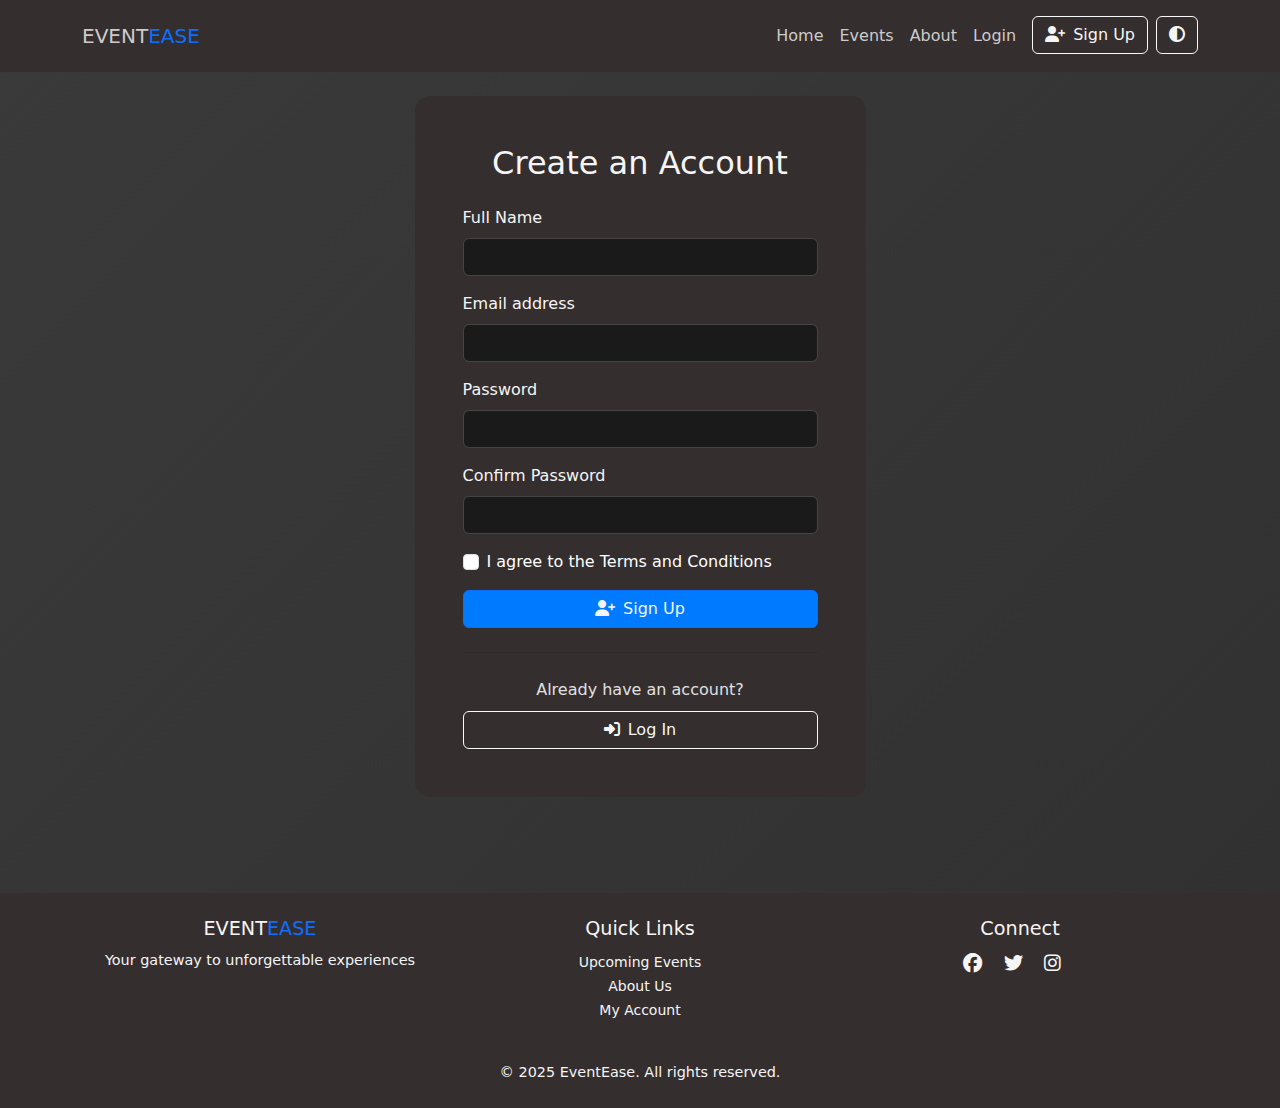
<file: frontend/src/pages/signup.html>
<!DOCTYPE html>
<html lang="en">
<head>
  <meta charset="UTF-8" />
  <meta name="viewport" content="width=device-width, initial-scale=1.0"/>
  <title>EventEase - Sign Up</title>
  <link
    href="https://cdn.jsdelivr.net/npm/bootstrap@5.3.0/dist/css/bootstrap.min.css"
    rel="stylesheet"
  />
  <link
    rel="stylesheet"
    href="https://cdnjs.cloudflare.com/ajax/libs/font-awesome/6.5.1/css/all.min.css"
  />
  <link href="/frontend/src/styles/style.css" rel="stylesheet" />
</head>
<html>
<body>
  <!-- Navigation -->
  <nav class="navbar navbar-expand-lg bg-spacegrey py-3 fixed-top">
    <div class="container">
      <a class="navbar-brand" href="/frontend/src/index.html">
        EVENT<span class="text-primary">EASE</span>
      </a>
      <button
        class="navbar-toggler"
        type="button"
        data-bs-toggle="collapse"
        data-bs-target="#navbarNav"
      >
        <span class="navbar-toggler-icon"></span>
      </button>
      <div class="collapse navbar-collapse" id="navbarNav">
        <ul class="navbar-nav ms-auto">
          <li class="nav-item">
            <a class="nav-link" href="/frontend/src/index.html">Home</a>
          </li>
          <li class="nav-item">
            <a class="nav-link" href="/frontend/src/pages/events.html">Events</a>
          </li>
          <li class="nav-item">
            <a class="nav-link" href="/frontend/src/pages/about.html">About</a>
          </li>
          <li class="nav-item">
            <a class="nav-link" href="/frontend/src/pages/login.html">Login</a>
          </li>
          <li class="nav-item ms-2">
            <a class="btn btn-outline-light" href="/frontend/src/pages/signup.html">
              <i class="fas fa-user-plus me-2"></i>Sign Up
            </a>
          </li>
          <!-- THEME TOGGLE -->
          <li class="nav-item ms-2">
            <button class="btn btn-outline-light" id="themeToggle">
              <i class="fas fa-adjust"></i>
            </button>
          </li>
        </ul>
      </div>
    </div>
  </nav>

  <main class="container py-5 mt-5">
    <div class="row justify-content-center">
      <div class="col-md-6 col-lg-5">
        <div class="card bg-spacegrey">
          <div class="card-body p-5">
            <h2 class="text-center mb-4">Create an Account</h2>
            <form id="signupForm">
              <div class="mb-3">
                <label for="fullName" class="form-label">Full Name</label>
                <input
                  type="text"
                  class="form-control"
                  id="fullName"
                  required
                />
              </div>
              <div class="mb-3">
                <label for="email" class="form-label">Email address</label>
                <input
                  type="email"
                  class="form-control"
                  id="email"
                  required
                />
              </div>
              <div class="mb-3">
                <label for="password" class="form-label">Password</label>
                <input
                  type="password"
                  class="form-control"
                  id="password"
                  required
                />
              </div>
              <div class="mb-3">
                <label for="confirmPassword" class="form-label"
                  >Confirm Password</label
                >
                <input
                  type="password"
                  class="form-control"
                  id="confirmPassword"
                  required
                />
              </div>
              <div class="mb-3 form-check">
                <input
                  type="checkbox"
                  class="form-check-input"
                  id="agreeTerms"
                  required
                />
                <label class="form-check-label" for="agreeTerms"
                  >I agree to the Terms and Conditions</label
                >
              </div>
              <button type="submit" class="btn btn-primary w-100">
                <i class="fas fa-user-plus me-2"></i>Sign Up
              </button>
            </form>
            <hr class="my-4" />
            <div class="text-center">
              <p class="mb-2">Already have an account?</p>
              <a href="/frontend/src/pages/login.html" class="btn btn-outline-light w-100">
                <i class="fas fa-sign-in-alt me-2"></i>Log In
              </a>
            </div>
          </div>
        </div>
      </div>
    </div>
  </main>

  <!-- Footer -->
  <footer class="footer bg-spacegrey py-4 mt-5">
    <div class="container">
      <div class="row g-4">
        <div class="col-md-4">
          <h5>EVENT<span class="text-primary">EASE</span></h5>
          <p class="small">Your gateway to unforgettable experiences</p>
        </div>
        <div class="col-md-4">
          <h6>Quick Links</h6>
          <ul class="list-unstyled">
            <li><a href="/frontend/src/pages/events.html" class="small">Upcoming Events</a></li>
            <li><a href="/frontend/src/pages/about.html" class="small">About Us</a></li>
            <li><a href="/frontend/src/pages/dashboard.html" class="small">My Account</a></li>
          </ul>
        </div>
        <div class="col-md-4">
          <h6>Connect</h6>
          <div class="social-links">
            <a href="#" class="me-3"><i class="fab fa-facebook"></i></a>
            <a href="#" class="me-3"><i class="fab fa-twitter"></i></a>
            <a href="#" class="me-3"><i class="fab fa-instagram"></i></a>
          </div>
        </div>
      </div>
      <div class="text-center mt-4">
        <p class="small mb-0">&copy; 2025 EventEase. All rights reserved.</p>
      </div>
    </div>
  </footer>

  <script
    src="https://cdn.jsdelivr.net/npm/bootstrap@5.3.0/dist/js/bootstrap.bundle.min.js"
  ></script>
  <script src="/frontend/scripts/script.js"></script>
</body>
</html>
</file>
<file: frontend/src/styles/style.css>
:root {
    /* Dark theme variables */
    --primary-black: #0a0a0a;
    --space-grey: #342e2e;
    --accent-white: #f5f5f5;
    --hover-grey: #2d2d2d;
    --text-color: #e0e0e0;
  }
  
  /* The default dark background & text come from our variables */
body {
    background-color: var(--primary-black);
    color: var(--text-color);

    background: linear-gradient(-45deg, #0a0a0a, #1a1a1a, #2d2d2d, #3a3a3a);
    background-size: 400% 400%;
    animation: gradient 15s ease infinite;
}
  
  /* Replaces .bg-dark usage with .bg-spacegrey for containers, navbars, etc. */
.bg-spacegrey {
    background-color: var(--space-grey);
}
  
/* Slide-up & other animations */
@keyframes slideUp {
    from {
      transform: translateY(50px);
      opacity: 0;
    }
    to {
      transform: translateY(0);
      opacity: 1;
    }
}
  
.animate-slideup {
    animation: slideUp 1s ease-out;
}
  
@keyframes ripple {
    to {
      transform: scale(4);
      opacity: 0;
    }
}
  
@keyframes gradient {
    0%,
    100% {
      background-position: 0% 50%;
    }
    50% {
      background-position: 100% 50%;
    }
}
  
/* Cards */
.card,
.event-card {
    background-color: var(--space-grey);
    border: none;
    border-radius: 15px;
    overflow: hidden;
    transition: transform 0.3s ease, box-shadow 0.3s ease;
}
  
.card:hover,
.event-card:hover,
.stat-card:hover {
    transform: translateY(-5px);
    box-shadow: 0 15px 30px rgba(0, 0, 0, 0.2);
}
  
/* Card text color uses our accent & text-color variables */
.card h2,
.card h3,
.card h4,
.card h5,
.card h6,
.event-card h5,
.event-card p,
.event-card .text-muted {
    color: var(--accent-white);
}
  
.card p,
.card ul,
.card li {
    color: var(--text-color);
    font-size: 1rem;
    line-height: 1.6;
}
  
/* Form controls: rely on our dark BG & white text by default. */
.form-control {
    background-color: #1a1a1a;
    color: #fff;
    border: 1px solid var(--space-grey);
    transition: all 0.3s ease;
}
  
/* On focus: white BG, dark text */
.form-control:focus {
    background-color: #fff !important;
    color: #1a1a1a !important;
    border-color: var(--accent-white);
    box-shadow: 0 0 0 0.2rem rgba(255, 255, 255, 0.25);
}
  
/* Placeholder styling */
.form-control::placeholder {
    color: #ccc;
    opacity: 1;
}
  
.form-control:focus::placeholder {
    color: #666 !important;
}
  
/* Label text color uses accent-white by default. */
.form-label {
    color: var(--accent-white);
}
  
/* Buttons */
.btn-primary,
.btn-outline-light {
    color: var(--accent-white);
    transition: all 0.3s ease;
}
  
.btn-primary {
    background-color: #007bff;
}
  
.btn-primary:hover {
    transform: translateY(-2px);
    box-shadow: 0 4px 8px rgba(0, 0, 0, 0.2);
}
  
/* Footer styling */
.footer {
    background-color: var(--space-grey);
    color: var(--accent-white);
    padding: 20px 0;
    text-align: center;
}
  
.footer h5,
.footer h6 {
    color: var(--accent-white);
    font-size: 1.2rem;
    margin-bottom: 10px;
}
  
.footer p,
.footer small {
    color: var(--accent-white);
    font-size: 0.9rem;
}
  
.footer a {
    color: var(--accent-white);
    text-decoration: none;
    transition: color 0.3s ease;
}
  
.footer a:hover {
    color: #007bff;
}
  
.footer .social-links a {
    color: var(--accent-white);
    margin-right: 10px;
    font-size: 1.2rem;
}
  
.footer .social-links a:hover {
    color: #007bff;
}
  
/* .text-muted is lighter grey on dark BG */
.text-muted {
    color: #b3b3b3 !important;
}
  
/* If a .form-check-label is in .bg-spacegrey .card-body, ensure it's visible */
.bg-spacegrey .card-body .form-check-label {
    color: #fff !important;
}

/* Restrict event detail image size */
.event-detail img {
  max-width: 80%; /* Limits width to 80% of its container */
  height: auto; /* Keeps aspect ratio */
  display: block; /* Ensures proper spacing */
  margin: 0 auto; /* Centers the image */
  border-radius: 10px; /* Adds slight rounded corners */
}

/* Ensure responsiveness on smaller screens */
@media (max-width: 768px) {
  .event-detail img {
      max-width: 100%; /* Full width on small screens */
  }
}



/* ===========================================================
        DARK MODE OVERRIDES
=========================================================== */

/* 1) Make navbar text/link color brighter in dark mode */
.navbar .nav-link,
.navbar .navbar-brand {
  color: #ccc !important;  /* or a brighter shade you prefer, e.g. #ddd or #f0f0f0 */
}

.navbar .nav-link:hover {
  color: #fff !important;  /* On hover, fully white text */
}

/* 2) Give form controls a more visible border in dark mode */
.form-control {
    background-color: #1a1a1a; /* already your dark grey */
    color: #fff;
    border: 1px solid #444 !important; /* make border a bit lighter than spacegrey */
    /* You can also add a small box-shadow if you like: */
    /* box-shadow: 0 0 2px rgba(255, 255, 255, 0.1); */
}

/* Optionally, make the form-control's border color slightly lighter on focus */
.form-control:focus {
    border-color: #bbb !important; /* lighter border to stand out */
    box-shadow: 0 0 0 0.2rem rgba(255, 255, 255, 0.25);
  }

/* Ensure price text is visible in dark mode */
.card .h4, .event-card .h4, .event-card span {
  color: var(--accent-white) !important;
}
  
/* ===========================================================
    LIGHT MODE OVERRIDES
    =========================================================== */
:root.light-mode {
    /* Lighter color variables for bright UI */
    --primary-black: #cec4c4;
    --space-grey: #c4bebe;
    --accent-white: #1a1a1a;
    --hover-grey: #cccccc;
    --text-color: #000000;
}
  
/* Optionally override background gradient for light mode */
:root.light-mode body {
    background: linear-gradient(-45deg, #ffffff, #f0f0f0, #e0e0e0, #cccccc) !important;
}
  
/* In light mode, make navbar text darker and checkbox labels visible */
:root.light-mode .navbar .nav-link,
:root.light-mode .navbar .navbar-brand {
  color: #1a1a1a !important; /* Dark text for bright navbar */
}

:root.light-mode .bg-spacegrey .card-body .form-check-label {
  color: #1a1a1a !important; /* Ensure checkbox labels are dark in light mode */
}

/* Make .text-muted darker in light mode */
:root.light-mode .text-muted {
    color: #444 !important; /* or #333, #555—whatever is clearly visible on light bg */
  }
  
/* 1) Make checkboxes stand out more in light mode */
:root.light-mode .form-check-input {
  /* Darker border for the checkbox/radio */
  border: 1px solid #555 !important;
  background-color: #fff !important; /* or #f0f0f0, etc. */
}

/* If you want the ‘checked’ color to be your brand color or darker: */
:root.light-mode .form-check-input:checked {
  background-color: #0d6efd !important; /* Bootstrap primary or another color */
  border-color: #0d6efd !important;
}

/* 2) Add a visible border to .card / .event-card in light mode */
:root.light-mode .card,
:root.light-mode .event-card {
  border: 1px solid #ccc !important; /* A light grey border in bright mode */
}

/* Make card borders more visible in light mode */
:root.light-mode .card,
:root.light-mode .event-card {
  border: 1px solid #ccc !important; /* or #bbb or #aaa, whichever you prefer */
}

/* Lighten the date input in light mode */
:root.light-mode input[type="date"] {
  background-color: #fff !important; /* White background instead of dark */
  color: #1a1a1a !important;         /* Dark text */
  border: 1px solid #ccc !important; /* Slightly visible border */
}
</file>
